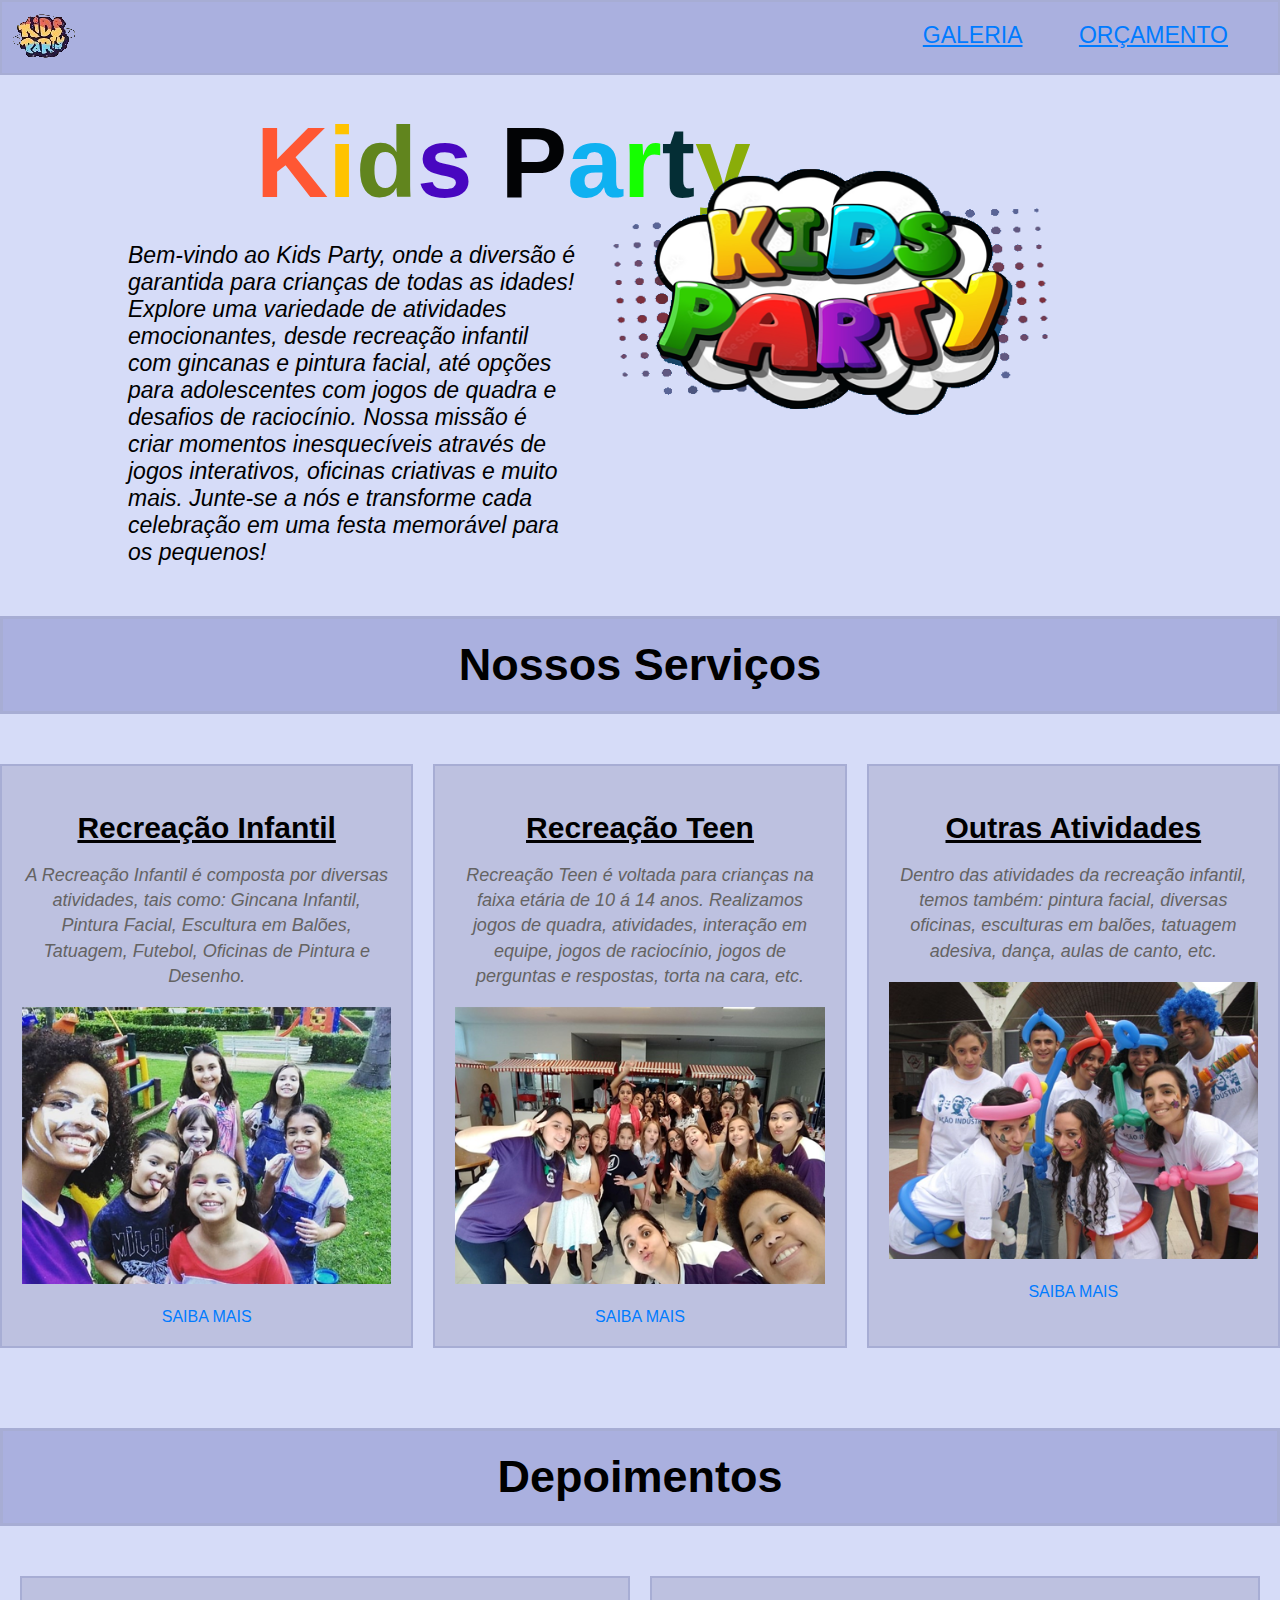
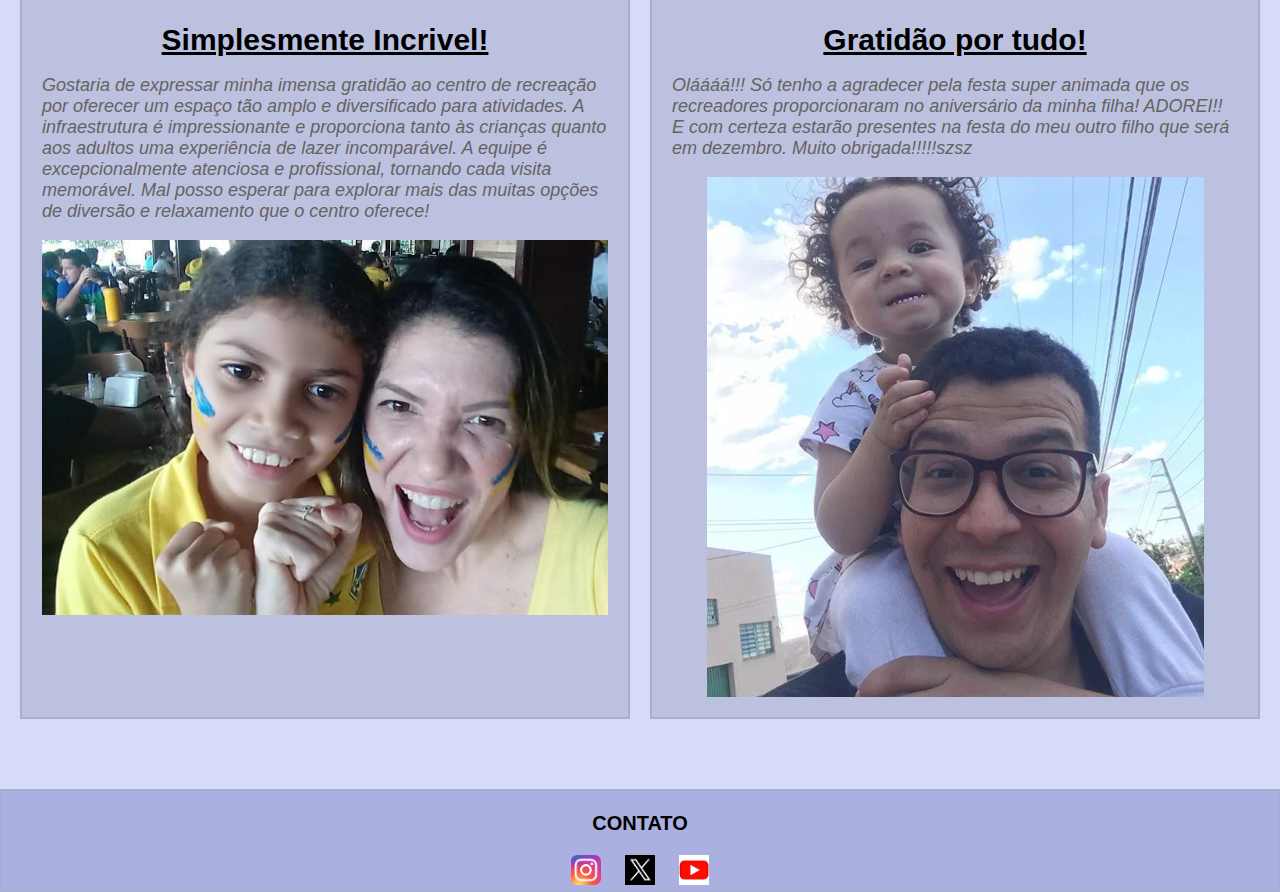
<file: index.html>
<!DOCTYPE html>
<html lang="pt-br">

<head>
    <link rel="stylesheet" href="css/index.css">
    <meta charset="UTF-8">
    <meta name="viewport" content="width=device-width, initial-scale=1.0">
    <title>Home</title>
    <link rel="icon" href="icon/logo.png" type="image/x-icon">
</head>

<body>
    <header class="cabecalho">
        <div class="links">
            <a class="link1" href="galeria.html">GALERIA</a>
            <a class="link2" href="orcamento.html">ORÇAMENTO</a>
        </div>
        <img class="logo" src="icon/logo.png" alt="Logo" width="65" height="47">
    </header>

    <div>
        <h1 class="title" id="title-colorido">Kids Party</h1>
        <script>
            const container = document.getElementById('title-colorido');
            container.innerHTML = container.textContent.replace(/\S/g, "<span>$&</span>"); // O script JavaScript agora usa innerHTML para substituir o conteúdo do <h1> pelo mesmo texto, mas envolto em <span> para cada letra ($& representa cada caractere).
        </script>

        <p class="descricao">
            Bem-vindo ao Kids Party, onde a diversão é garantida para crianças de todas as idades! Explore uma
            variedade de atividades emocionantes, desde recreação infantil com gincanas e pintura facial, até opções
            para
            adolescentes com jogos de quadra e desafios de raciocínio. Nossa missão é criar momentos inesquecíveis
            através de jogos interativos, oficinas criativas e muito mais. Junte-se a nós e transforme cada
            celebração em uma festa memorável para os pequenos!</p>

        <img class="carrossel" src="img/banner-1.png" alt="Carrossel">
    </div>
  

    <h2 class="nossos-servicos">Nossos Serviços</h2>
    <div class="atividades-container">
        <div class="atividade">
            <h2 class="atividade-titulo">Recreação Infantil</h2>
            <p class="atividade-descricao">A Recreação Infantil é composta por diversas atividades, tais como: Gincana
                Infantil, Pintura Facial, Escultura em Balões, Tatuagem, Futebol, Oficinas de Pintura e Desenho.</p>
            <img class="infantil" src="img/recreacao-infantil.png" alt="Infantil">
            <a href="index.html">SAIBA MAIS</a>
        </div>

        <div class="atividade">
            <h2 class="atividade-titulo">Recreação Teen</h2>
            <p class="atividade-descricao">Recreação Teen é voltada para crianças na faixa etária de 10 á 14 anos.
                Realizamos jogos de quadra, atividades, interação em equipe, jogos de raciocínio, jogos de perguntas e
                respostas, torta na cara, etc.</p>
            <img class="teen" src="img/recreacao-teen.png" alt="Teen">
            <a href="index.html">SAIBA MAIS</a>
        </div>

        <div class="atividade">
            <h2 class="atividade-titulo">Outras Atividades</h2>
            <p class="atividade-descricao">Dentro das atividades da recreação infantil, temos também: pintura facial,
                diversas oficinas, esculturas em balões, tatuagem adesiva, dança, aulas de canto, etc. </p>
            <img class="outras" src="img/outras-atividades.png" alt="Outras">
            <a class="link" href="index.html">SAIBA MAIS</a>
        </div>
    </div>

    <h2 class="depoimento">Depoimentos</h2>
    <div class="depoimentos-container">
        <div class="depoimentos">
            <h2 class="depoimentos-titulo">Simplesmente Incrivel!</h2>
            <p class="depoimentos-descricao">Gostaria de expressar minha imensa gratidão ao centro de recreação por
                oferecer um espaço tão amplo e diversificado para atividades. A infraestrutura é impressionante e
                proporciona tanto às crianças quanto aos adultos uma experiência de lazer incomparável. A equipe é
                excepcionalmente atenciosa e profissional, tornando cada visita memorável. Mal posso esperar para
                explorar mais das muitas opções de diversão e relaxamento que o centro oferece!</p>
            <img class="cliente-1" src="img/cliente-1.png" alt="Cliente-1">
        </div>

        <div class="depoimentos">
            <h2 class="depoimentos-titulo">Gratidão por tudo!</h2>
            <p class="depoimentos-descricao">Oláááá!!! Só tenho a agradecer pela festa super animada que os recreadores
                proporcionaram no aniversário da minha filha! ADOREI!! E com certeza estarão presentes na festa do
                meu outro filho que será em dezembro. Muito obrigada!!!!!szsz</p>
            <img class="cliente-2" src="img/cliente-2.png" alt="Cliente-2">
        </div>
    </div>

    <footer class="footer">
        <p class="contato">CONTATO</p>
        <a href="index.html"><img class="instagram" src="icon/instagram.png" alt="Instagram" width="30" height="30"></a>
        <a href="index.html"><img class="x" src="icon/x.png" alt="X" width="30" height="30"></a>
        <a href="index.html"><img class="youtube" src="icon/youtube.png" alt="Youtube" width="30" height="30"></a>
    </footer>
</body>

</html>
</file>
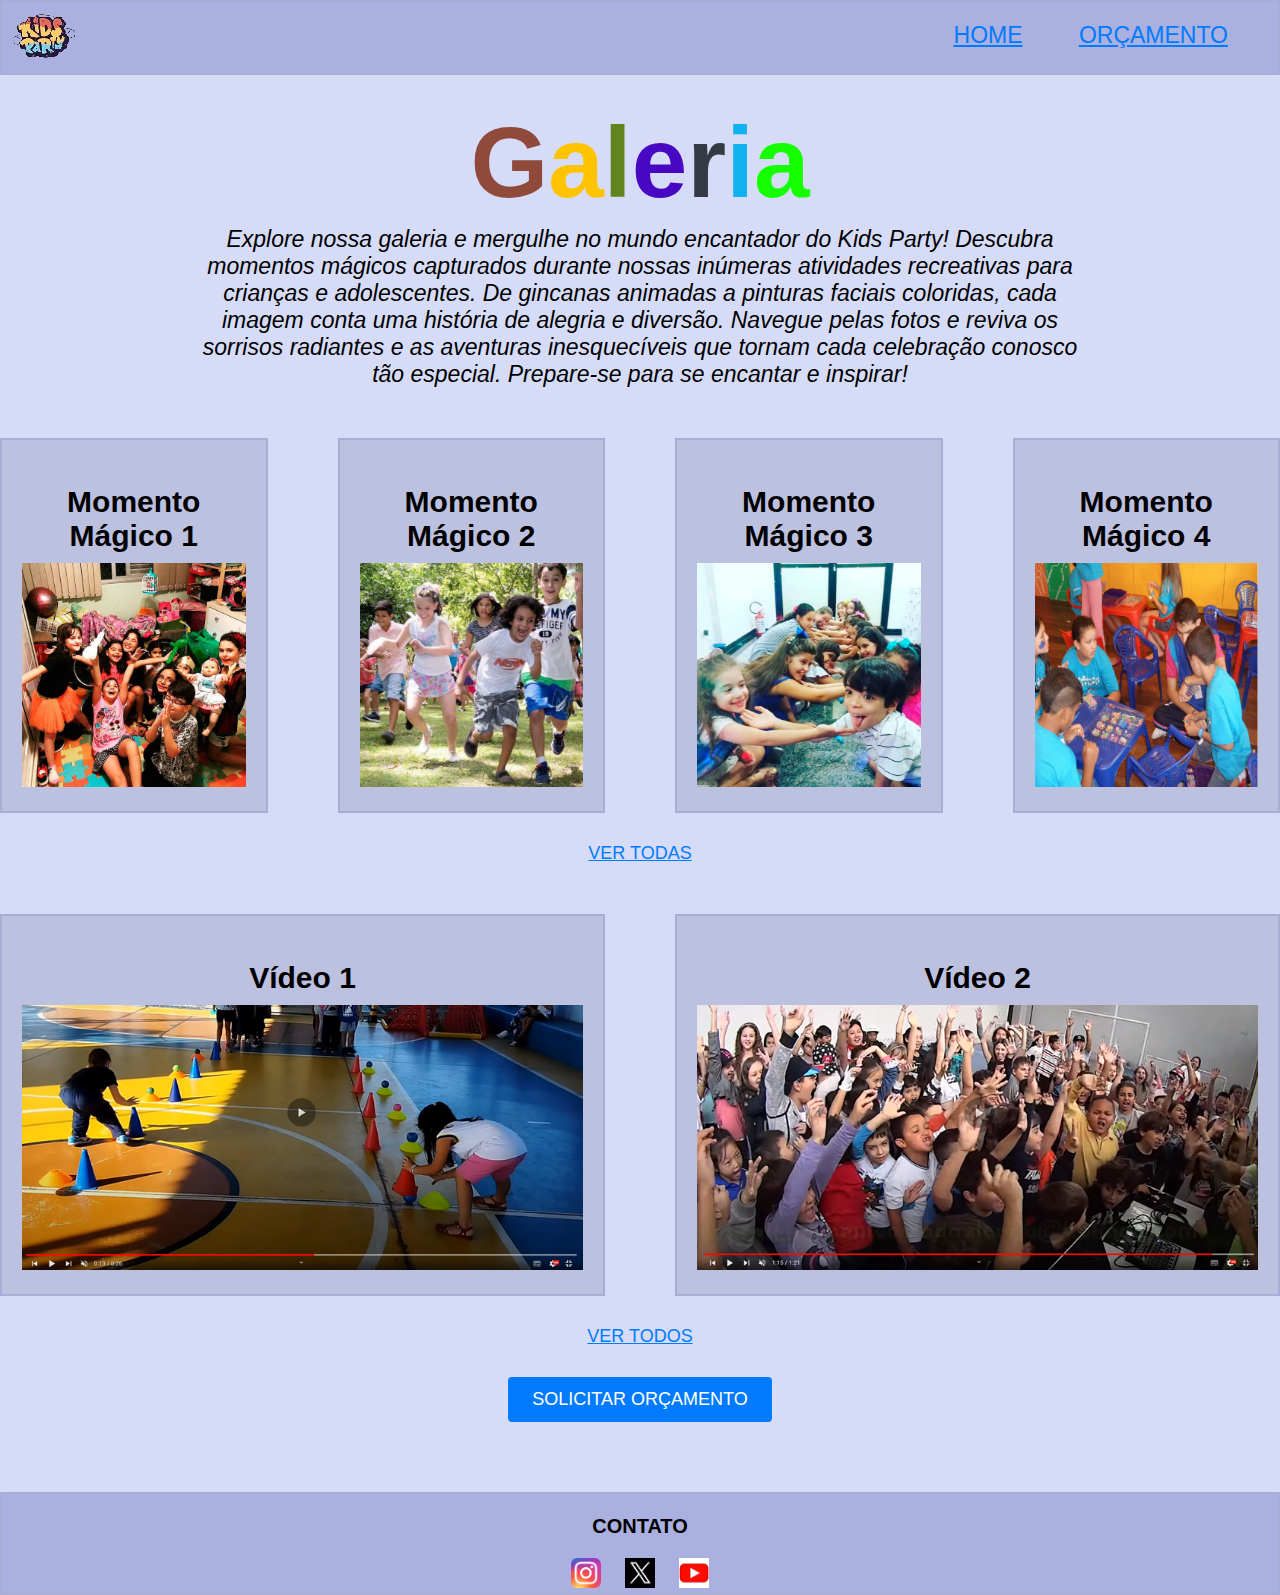
<file: galeria.html>
<!DOCTYPE html>
<html lang="pt-br">

<head>
    <link rel="stylesheet" href="css/galeria.css">
    <meta charset="UTF-8">
    <meta name="viewport" content="width=device-width, initial-scale=1.0">
    <title>Home</title>
    <link rel="icon" href="icon/logo.png" type="image/x-icon">
</head>

<body>
    <header class="cabecalho">
        <div class="links">
            <a class="link1" href="index.html">HOME</a>
            <a class="link2" href="orcamento.html">ORÇAMENTO</a>
        </div>
        <img class="logo" src="icon/logo.png" alt="Logo" width="65" height="47">
    </header>

    <main class="container">
        <section>
            <h1 class="title" id="title-colorido">Galeria</h1>
            <p class="descricao">Explore nossa galeria e mergulhe no mundo encantador do Kids Party! Descubra momentos
                mágicos capturados durante nossas inúmeras atividades recreativas para crianças e adolescentes. De gincanas animadas a
                pinturas faciais coloridas, cada imagem conta uma história de alegria e diversão. Navegue pelas fotos e
                reviva os sorrisos radiantes e as aventuras inesquecíveis que tornam cada celebração conosco tão
                especial. Prepare-se para se encantar e inspirar!</p>
        </section>

        <section class="galeria-container">
            <div class="galeria">
                <h2 class="galeria-titulo">Momento Mágico 1</h2>
                <img class="video-item" src="img/galeria-1.png" alt="Imagem" width="350" height="350"
                    onclick="openModal(this.src)" title="Clique para ampliar">
            </div>
            <div class="galeria">
                <h2 class="galeria-titulo">Momento Mágico 2</h2>
                <img class="video-item" src="img/galeria-2.png" alt="Imagem" width="350" height="350"
                    onclick="openModal(this.src)" title="Clique para ampliar">
            </div>
            <div class="galeria">
                <h2 class="galeria-titulo">Momento Mágico 3</h2>
                <img class="video-item" src="img/galeria-3.png" alt="Imagem" width="350" height="350"
                    onclick="openModal(this.src)" title="Clique para ampliar">
            </div>
            <div class="galeria">
                <h2 class="galeria-titulo">Momento Mágico 4</h2>
                <img class="video-item" src="img/galeria-4.png" alt="Imagem" width="350" height="350"
                    onclick="openModal(this.src)" title="Clique para ampliar">
            </div>
        </section>

        <a class="link" href="galeria.html">VER TODAS</a>

        <section class="video-container">
            <div class="video">
                <h2 class="video-titulo">Vídeo 1</h2>
                <img class="clip" src="img/video-1.png" alt="Clip">
            </div>
            <div class="video">
                <h2 class="video-titulo">Vídeo 2</h2>
                <img class="clip" src="img/video-2.png" alt="Clip">
            </div>
        </section>

        <a class="link" href="galeria.html">VER TODOS</a>

        <button onclick="solicitarOrcamento()" class="btn-orcamento">SOLICITAR ORÇAMENTO</button>
    </main>

    <footer class="footer">
        <p class="contato">CONTATO</p>
        <a href="index.html"><img class="instagram" src="icon/instagram.png" alt="Instagram" width="30" height="30"></a>
        <a href="index.html"><img class="x" src="icon/x.png" alt="X" width="30" height="30"></a>
        <a href="index.html"><img class="youtube" src="icon/youtube.png" alt="Youtube" width="30" height="30"></a>
    </footer>

    <div id="modal" class="modal" onclick="closeModal()">
        <span class="close">&times;</span>
        <img class="modal-content" id="modal-img">
    </div>

    <script>
        document.addEventListener('DOMContentLoaded', function () {
            const container = document.getElementById('title-colorido');
            container.innerHTML = container.textContent.replace(/\S/g, "<span>$&</span>");
        });

        function openModal(src) {
            document.getElementById("modal").style.display = "block";
            document.getElementById("modal-img").src = src;
        }

        function closeModal() {
            document.getElementById("modal").style.display = "none";
        }

        function solicitarOrcamento() {
            window.location.href = "orcamento.html";
        }
    </script>
</body>

</html>
</file>
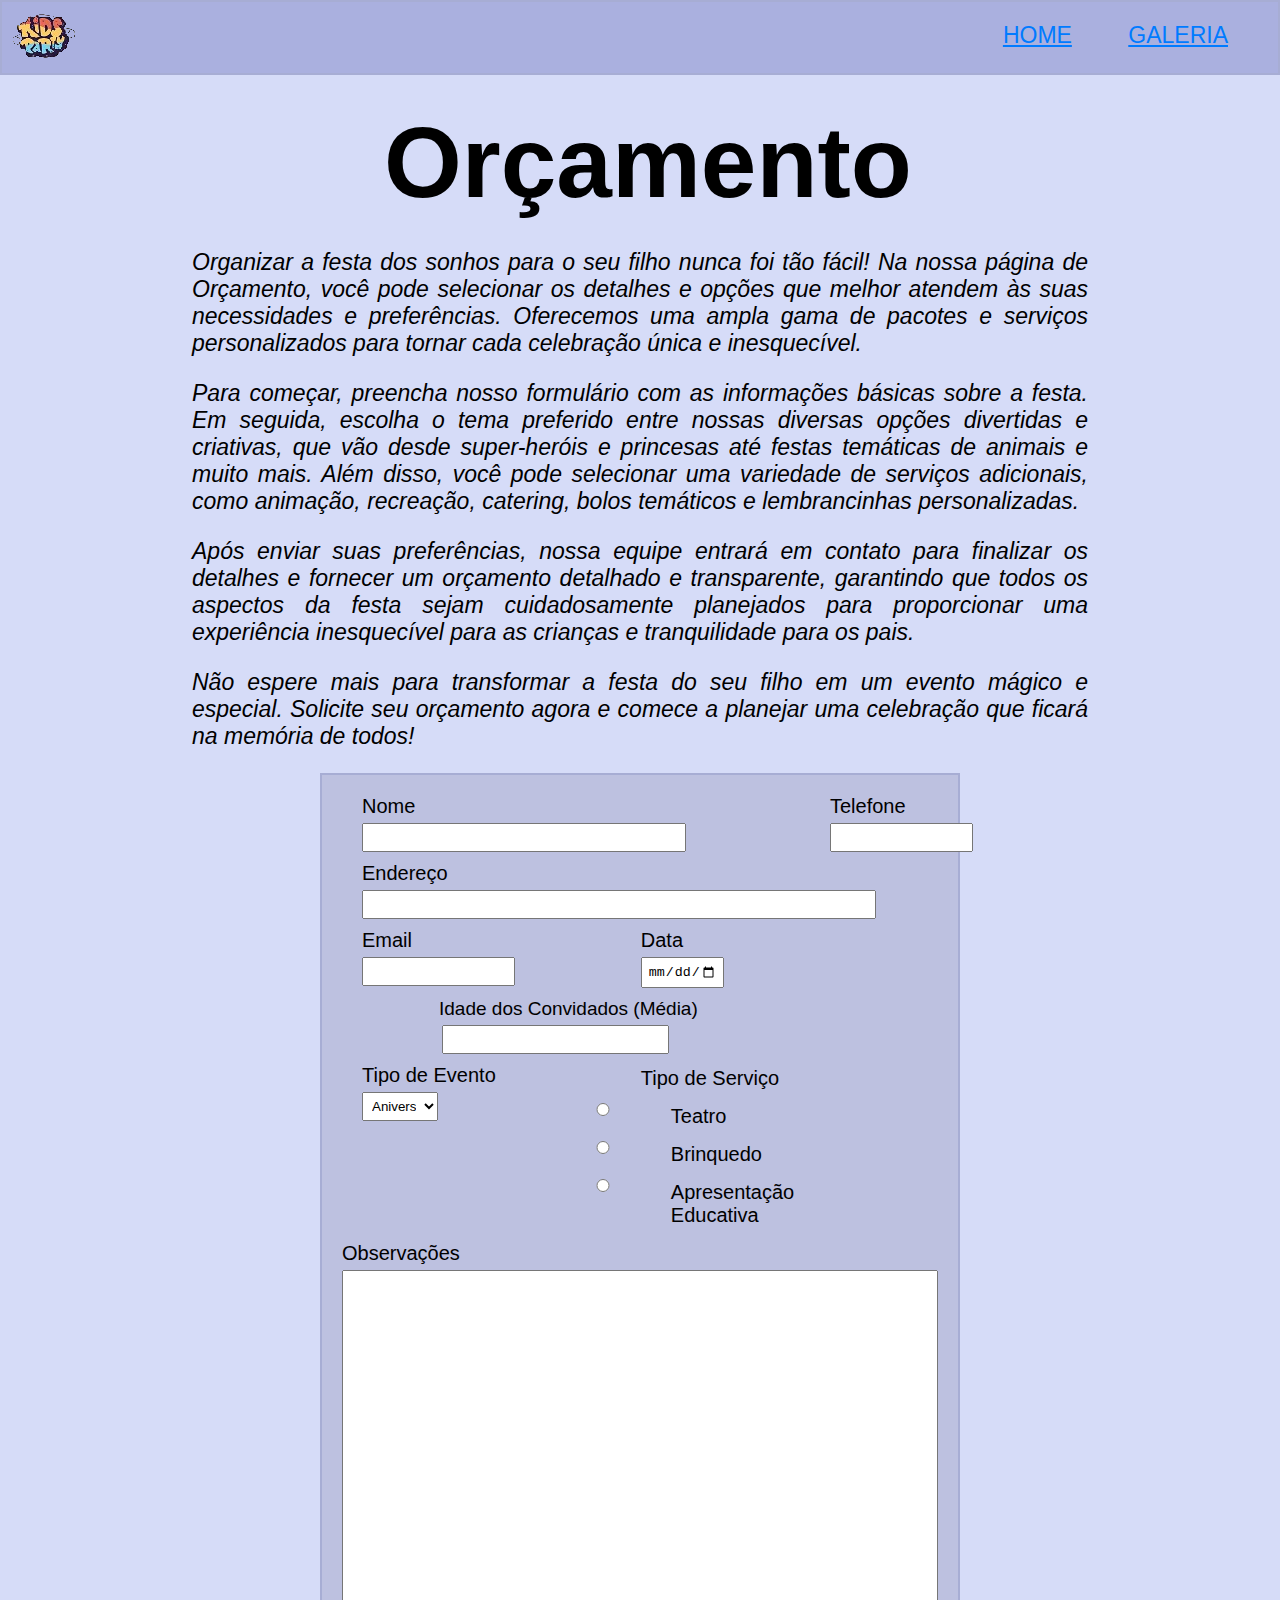
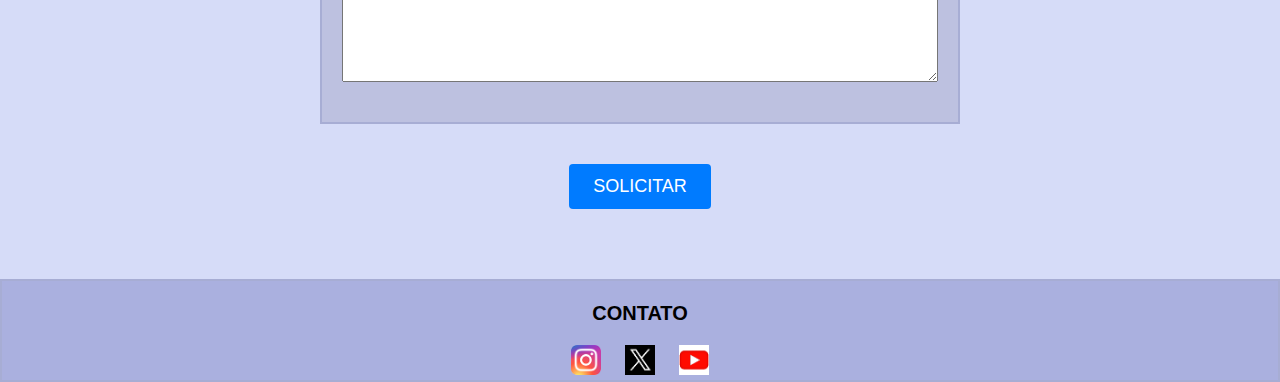
<file: orcamento.html>
<!DOCTYPE html>
<html lang="pt-br">

<head>
    <link rel="stylesheet" href="css/orcamento.css">
    <meta charset="UTF-8">
    <meta name="viewport" content="width=device-width, initial-scale=1.0">
    <title>Orçamento</title>
    <link rel="icon" href="icon/logo.png" type="image/x-icon">
</head>

<body>
    <header class="cabecalho">
        <div class="links">
            <a class="link1" href="index.html">HOME</a>
            <a class="link2" href="galeria.html">GALERIA</a>
        </div>
        <img class="logo" src="icon/logo.png" alt="Logo" width="65" height="47">
    </header>
    <div>
        <h1 class="title" id="title">Orçamento</h1>
        <div class="descricao">
            <p>
                Organizar a festa dos sonhos para o seu filho nunca foi tão fácil! Na nossa página de Orçamento,
                você pode selecionar os detalhes e opções que melhor atendem às suas necessidades e preferências.
                Oferecemos uma ampla gama de pacotes e serviços personalizados para tornar cada celebração única e
                inesquecível.
            </p>
            <p>
                Para começar, preencha nosso formulário com as informações básicas sobre a festa.
                Em seguida, escolha o tema preferido entre nossas diversas opções
                divertidas e criativas, que vão desde super-heróis e princesas até festas temáticas de animais e
                muito mais. Além disso, você pode selecionar uma variedade de serviços adicionais, como animação,
                recreação, catering, bolos temáticos e lembrancinhas personalizadas.
            </p>
            <p>
                Após enviar suas preferências, nossa equipe entrará em contato para finalizar os detalhes e fornecer
                um orçamento detalhado e transparente, garantindo que todos os aspectos da festa sejam
                cuidadosamente planejados para proporcionar uma experiência inesquecível para as crianças e
                tranquilidade para os pais.
            </p>
            <p>
                Não espere mais para transformar a festa do seu filho em um evento mágico e especial. Solicite seu
                orçamento agora e comece a planejar uma celebração que ficará na memória de todos!
            </p>
        </div>
    </div>
    </div>

    <div class="container">
        <form>
            <div class="row">
                <div class="column-a">
                    <label for="nome">Nome</label>
                    <input type="text" id="nome" name="nome" class="nome">
                </div>

                <div class="column-a">
                    <label for="telefone" class="telefone">Telefone</label>
                    <input type="text" id="telefone" name="telefone" class="telefone">
                </div>
            </div>

            <div class="row">
                <div class="column-b">
                    <label for="endereco">Endereço</label>
                    <input type="text" id="endereco" name="endereco" class="endereco">
                </div>
            </div>

            <div class="row">
                <div class="column-b">
                    <label for="email">Email</label>
                    <input type="text" id="email" name="email" class="email">
                </div>

                <div class="column-b">
                    <label for="data" class="data">Data</label>
                    <input type="date" id="data" name="data" class="data">
                </div>

                <div class="column-c">
                    <label for="idade" class="idade" style="font-size: 19px;">Idade dos Convidados (Média)</label>
                    <input type="text" id="idade" name="idade" class="idade">
                </div>
            </div>
            <div class="row">
                <div class="column-b">
                    <label for="tipoEvento"> Tipo de Evento</label>
                    <select id="tipoEvento" name="tipoEvento" class="tipoEvento">
                        <option value="aniversario">Aniversário</option>
                        <option value="gincana">Gincana</option>
                        <option value="pequenique">Pequenique</option>
                    </select>
                </div>

                <div class="column-b">
                    <label for="tipoServico" class="tipoServico">Tipo de Serviço</label>
                    <div class="radio-group">
                        <input type="radio" id="teatro" name="tipoServico" value="teatro" class="inputServico">
                        <label for="teatro" class="teatro">Teatro</label>
                        <input type="radio" id="brinquedo" name="tipoServico" value="brinquedo" class="inputServico">
                        <label for="brinquedo" class="brinquedo">Brinquedo</label>
                        <input type="radio" id="educativa" name="tipoServico" value="educativa" class="inputServico">
                        <label for="educativa" class="educativa">Apresentação Educativa</label>
                    </div>
                </div>
            </div>
            <div class="row">
                <label for="observacoes">Observações</label>
                <textarea id="observacoes" name="observacoes" class="observacoes"></textarea>
            </div>
        </form>
    </div>

    <button class="btn-solicitar">SOLICITAR</button>

    <div class="footer">
        <p class="contato">CONTATO</p>
        <a href="index.html"><img class="instagram" src="icon/instagram.png" alt="Instagram" width="30" height="30"></a>
        <a href="index.html"><img class="x" src="icon/x.png" alt="X" width="30" height="30"></a>
        <a href="index.html"><img class="youtube" src="icon/youtube.png" alt="Youtube" width="30" height="30"></a>
    </div>
</body>

</html>
</file>
<file: css/index.css>
/* Estilos globais */
body {
    background-color: #d6dcf8;
    margin: 0;
    font-family: 'Comic Sans MS', sans-serif;
}

.cabecalho {
    padding: 10px;
    background-color: #aab0df;
    margin-bottom: 30px;
    border: 2px solid #a7add4;
    position: relative;
}

.links {
    font-size: 23px;
    color: #007bff;
    position: absolute;
    top: 20px;
    right: 0;
    z-index: 1000;
}

.links a {
    margin-right: 50px;
    color: #007bff;
}

.title {
    font-size: 100px;
    font-family: 'Comic Sans MS', sans-serif;
    font-weight: bold;
    margin-top: 0.5%;
    margin-left: 20%;
    width: 40%;
}

.title span {
    display: inline-block;
    transition: transform 0.3s ease-in-out;
}

.title span:hover {
    transform: scale(1.5);
}

.title span:nth-child(1) { color: #FF5733; }
.title span:nth-child(2) { color: #FFC300; }
.title span:nth-child(3) { color: #61851e; }
.title span:nth-child(4) { color: #4807c0; }
.title span:nth-child(5) { color: #020305; }
.title span:nth-child(6) { color: #0fb1f1; }
.title span:nth-child(7) { color: #15ff00; }
.title span:nth-child(8) { color: #042e35; }
.title span:nth-child(9) { color: #8aad09; }

.descricao {
    margin-top: -3.5%;
    margin-left: 10%;
    width: 35%;
    color: black;
    font-size: 23px;
    font-style: italic;
}

.carrossel {
    position: absolute;
    top: 150px;
    right: 35%;
    transform: translateX(50%);
    width: 449px;
    height: 279px;
}

.nossos-servicos {
    display: flex;
    justify-content: space-around;
    margin: 50px auto;
    padding: 20px;
    background-color: #aab0df;
    border: 3px solid #a7add4;
    box-sizing: border-box;
    font-size: 45px;
    text-align: center;
}

.atividades-container {
    display: flex;
    flex-wrap: wrap;
    justify-content: space-between;
    margin-top: 50px;
    gap: 20px; /* Adiciona um espaçamento entre os itens */
}

.atividade {
    flex: 1 1 calc(33.333% - 20px); /* Ajusta a largura das atividades para 1/3 do container */
    padding: 20px;
    background-color: #bdc1e0;
    border: 2px solid #a7add4;
    box-sizing: border-box;
    text-align: center;
    margin-bottom: 30px;
    max-width: 100%; /* Ajusta para garantir que a atividade ocupe no máximo 100% do seu container pai */
}

.atividade-titulo {
    font-size: 30px;
    font-weight: bold;
    margin-bottom: 10px;
    text-decoration: underline;
}

.atividade-descricao {
    font-size: 18px;
    line-height: 1.4;
    color: #646363;
    font-style: italic;
}

.atividade a {
    display: block;
    margin-top: 10px;
    color: #007bff;
    text-decoration: none;
}

.atividade img {
    margin-bottom: 10px;
    max-width: 100%; /* Faz com que a imagem se ajuste ao tamanho do container */
    height: auto; /* Mantém a proporção da imagem */
}

.depoimento {
    display: flex;
    justify-content: space-around;
    margin: 50px auto;
    padding: 20px;
    background-color: #aab0df;
    border: 3px solid #a7add4;
    box-sizing: border-box;
    font-size: 45px;
    text-align: center;
}

.depoimentos-container {
    display: flex;
    flex-wrap: wrap;
    justify-content: space-between;
    gap: 20px;
    padding: 0 20px;
}

.depoimentos {
    background-color: #bdc1e0;
    border: 2px solid #a7add4;
    padding: 20px;
    flex: 1 1 calc(50% - 20px); /* Ajusta a largura para 1/2 do container */
    box-sizing: border-box;
    text-align: left;
}

.depoimentos img {
    display: block;
    margin: 0 auto;
    max-width: 100%;
    height: auto;
    margin-top: 10px;
}

.depoimentos-titulo {
    font-size: 30px;
    margin-bottom: 10px;
    text-align: center;
    text-decoration: underline;
}

.depoimentos-descricao {
    font-size: 18px;
    color: #646363;
    font-style: italic;
}

.footer {
    margin-top: 70px;
    text-align: center;
    padding: 1px;
    background-color: #aab0df;
    border: 2px solid #a7add4;
}

.footer .contato {
    font-size: 20px;
    font-weight: bold;
}

.footer img {
    margin: 0 10px;
    cursor: pointer;
}

/* Media Queries */
@media (max-width: 1200px) {
    .logo {
        display: none;
    }

    .links {
        font-size: 30px; /* Ajusta o tamanho da fonte para telas menores */
        text-align: center;
        position: static; /* Remove a posição absoluta em telas menores */
        margin-top: 1rem; /* Adiciona uma margem superior para separar os links do conteúdo acima */
    }
    
    .links a {
        margin-right: 1rem; /* Ajusta o espaçamento dos links para telas menores */
    }

    .title {
        font-size: 100px;
        text-align: center;
        width: 100%;
        margin-left: 0rem;
    }

    .carrossel {
        display: none;
    }

    .descricao {
        margin-left: 2rem;
        width: 90%;
        font-size: 30px;
        text-align: center;
    }

    .nossos-servicos {
        font-size: 50px;
    }

    .atividade {
        padding: 10px; /* Reduz o padding em telas muito pequenas */
    }

    .depoimentos {
        padding: 10px;
    }

    .footer {
        font-size: 18px;
    }
}

@media (max-width: 992px) {
    .logo {
        display: none;
    }

    .links {
        font-size: 25px;
        text-align: center;
        position: static; /* Remove a posição absoluta em telas menores */
        margin-top: 1rem; /* Adiciona uma margem superior para separar os links do conteúdo acima */
    }
    
    .links a {
        margin-right: 1rem; /* Ajusta o espaçamento dos links para telas menores */
    }

    .title {
        font-size: 100px;
        text-align: center;
        width: 100%;
        margin-left: 0rem;
    }

    .carrossel {
        display: none;
    }

    .descricao {
        margin-left: 2rem;
        width: 90%;
        font-size: 25px;
        text-align: center;
    }

    .nossos-servicos {
        font-size: 50px;
    }

    .atividade {
        padding: 10px; /* Reduz o padding em telas muito pequenas */
    }

    .depoimentos {
        padding: 10px;
    }

    .footer {
        font-size: 18px;
    }
}

@media (max-width: 768px) {
    .logo {
        display: none;
    }

    .title {
        font-size: 80px;
        margin-left: 3rem;
        text-align: center;
        width: 90%;
    }
    
    .links {
        font-size: 25px; /* Ajusta o tamanho da fonte para telas menores */
        text-align: center;
        position: static; /* Remove a posição absoluta em telas menores */
        margin-top: 1rem; /* Adiciona uma margem superior para separar os links do conteúdo acima */
    }
    
    .links a {
        margin-right: 1rem; /* Ajusta o espaçamento dos links para telas menores */
    }

    .descricao {
        margin-left: 2rem;
        width: 90%;
        font-size: 20px;
        text-align: center;
    }

    .carrossel {
        display: none;
    }

    .nossos-servicos {
        font-size: 40px;
        flex-direction: column;
    }

    .atividade {
        flex: 1 1 100%; /* Ajusta a largura das atividades para 100% do container */
    }

    .depoimentos {
        flex: 1 1 100%; /* Ajusta a largura das depoimentos para 100% do container */
    }
}

@media (max-width: 576px) {
    .logo {
        display: none;
    }

    .links {
        font-size: 18px; /* Ajusta o tamanho da fonte para telas menores */
        text-align: center;
        position: static; /* Remove a posição absoluta em telas menores */
        margin-top: 1rem; /* Adiciona uma margem superior para separar os links do conteúdo acima */
        margin-left: 1rem;
    }
    
    .links a {
        margin-right: 1rem; /* Ajusta o espaçamento dos links para telas menores */
    }

    .title {
        font-size: 50px;
        text-align: center;
        width: 100%;
        margin-left: 0rem;
    }

    .carrossel {
        display: none;
    }

    .descricao {
        font-size: 16px;
        text-align: center;
        margin-left: 1rem;
    }

    .nossos-servicos {
        font-size: 25px;
    }

    .atividade {
        padding: 10px; /* Reduz o padding em telas muito pequenas */
    }

    .depoimentos {
        padding: 10px;
    }

    .footer {
        font-size: 18px;
    }
}
</file>
<file: css/galeria.css>
/* Estilos globais */
body {
    background-color: #d6dcf8;
    margin: 0;
    font-family: 'Comic Sans MS', sans-serif;
}

.cabecalho {
    padding: 10px;
    background-color: #aab0df;
    margin-bottom: 30px;
    border: 2px solid #a7add4;
    position: relative;
}

.links {
    font-size: 23px;
    color: #007bff;
    position: absolute;
    top: 20px;
    right: 0;
    z-index: 1000;
}

.links a {
    margin-right: 50px;
    color: #007bff;
}

.title {
    font-size: 100px;
    font-family: 'Comic Sans MS', sans-serif;
    font-weight: bold;
    margin: 0.5% auto 0;
    text-align: center;
    width: 40%;
}

.title span {
    display: inline-block;
    transition: transform 0.3s ease-in-out;
}

.title span:hover {
    transform: scale(1.5);
}

.title span:nth-child(1) { color: #8f4a3b; }
.title span:nth-child(2) { color: #FFC300; }
.title span:nth-child(3) { color: #61851e; }
.title span:nth-child(4) { color: #4807c0; }
.title span:nth-child(5) { color: #353a44; }
.title span:nth-child(6) { color: #0fb1f1; }
.title span:nth-child(7) { color: #15ff00; }
.title span:nth-child(8) { color: #0adaff; }
.title span:nth-child(9) { color: #8e9187; }

.descricao {
    margin: 0.5% auto;
    text-align: center;
    width: 70%;
    color: black;
    font-size: 23px;
    font-style: italic;
}

.galeria-container,
.video-container {
    display: flex;
    justify-content: flex-start;
    align-items: flex-start;
    flex-wrap: wrap;
    gap: 70px;
    margin-top: 50px;
}

.galeria,
.video {
    flex: 1;
    padding: 20px;
    background-color: #bdc1e0;
    border: 2px solid #a7add4;
    box-sizing: border-box;
    text-align: center;
    margin-bottom: 30px;
    min-width: 200px;
    cursor: pointer;
}

.galeria img,
.video img {
    width: 100%; /* Garante que a imagem ocupe 100% da largura do container */
    height: auto; /* Mantém a proporção da imagem */
}

.galeria-titulo,
.video-titulo {
    font-size: 30px;
    font-weight: bold;
    margin-bottom: 10px;
}

.link {
    display: flex;
    justify-content: space-around;
    margin-top: auto;
    color: #007bff;
    font-size: 18px;
    text-align: center;
    margin-bottom: 30px;
}

.footer {
    margin-top: 70px;
    text-align: center;
    padding: 1px;
    background-color: #aab0df;
    border: 2px solid #a7add4;
}

.footer .contato {
    font-size: 20px;
    font-weight: bold;
}

.footer img {
    margin: 0 10px;
    cursor: pointer;
}

.modal {
    display: none;
    position: fixed;
    z-index: 1000;
    padding-top: 60px;
    left: 0;
    top: 0;
    width: 100%;
    height: 100%;
    overflow: auto;
    background-color: rgba(0, 0, 0, 0.9);
}

.modal-content {
    margin: auto;
    display: block;
    width: 80%;
    max-width: 700px;
}

.close {
    position: absolute;
    top: 15px;
    right: 35px;
    color: #fff;
    font-size: 40px;
    font-weight: bold;
    transition: 0.3s;
    cursor: pointer;
}

.close:hover,
.close:focus {
    color: #bbb;
    text-decoration: none;
    cursor: pointer;
}

.btn-orcamento {
    background-color: #007bff;
    color: white;
    padding: 12px 24px;
    font-size: 18px;
    border: none;
    border-radius: 4px;
    cursor: pointer;
    transition: background-color 0.3s ease;
    display: block;
    margin: 0 auto;
}

.btn-orcamento:hover {
    background-color: #0056b3;
}

.btn-orcamento:focus {
    outline: none;
}

.btn-orcamento:active {
    transform: translateY(1px);
}

/* Responsividade */
@media (max-width: 1200px) {
    .logo {
        display: none;
    }

    .links {
        font-size: 25px;
        text-align: center;
        position: static; /* Remove a posição absoluta em telas menores */
        margin-top: 1rem; /* Adiciona uma margem superior para separar os links do conteúdo acima */
    }
    
    .links a {
        margin-right: 1rem; /* Ajusta o espaçamento dos links para telas menores */
    }

    .title {
        font-size: 100px;
        text-align: center;
        width: 100%;
        margin-left: 0rem;
    }

    .descricao {
        margin-left: 2rem;
        width: 90%;
        font-size: 25px;
        text-align: center;
    }

    .galeria, .video {
        padding: 10px;
        margin-bottom: 20px;
    }

    .galeria-titulo, .video-titulo {
        font-size: 30px;
    }

    .btn-orcamento {
        font-size: 16px;
        padding: 10px 20px;
    }
    
    .footer {
        font-size: 18px;
    }
}

@media (max-width: 992px) {
    .logo {
        display: none;
    }

    .links {
        font-size: 25px;
        text-align: center;
        position: static; /* Remove a posição absoluta em telas menores */
        margin-top: 1rem; /* Adiciona uma margem superior para separar os links do conteúdo acima */
    }
    
    .links a {
        margin-right: 1rem; /* Ajusta o espaçamento dos links para telas menores */
    }

    .title {
        font-size: 100px;
        text-align: center;
        width: 100%;
        margin-left: 0rem;
    }

    .descricao {
        margin-left: 2rem;
        width: 90%;
        font-size: 25px;
        text-align: center;
    }

    .galeria, .video {
        padding: 10px;
        margin-bottom: 20px;
    }

    .galeria-titulo, .video-titulo {
        font-size: 30px;
    }

    .btn-orcamento {
        font-size: 16px;
        padding: 10px 20px;
    }
    
    .footer {
        font-size: 18px;
    }
}

@media (max-width: 768px) {
    .logo {
        display: none;
    }

    .title {
        font-size: 80px;
        margin-left: 3rem;
        text-align: center;
        width: 90%;
    }
    .links {
        font-size: 25px; /* Ajusta o tamanho da fonte para telas menores */
        text-align: center;
        position: static; /* Remove a posição absoluta em telas menores */
        margin-top: 1rem; /* Adiciona uma margem superior para separar os links do conteúdo acima */
    }
    
    .links a {
        margin-right: 1rem; /* Ajusta o espaçamento dos links para telas menores */
    }

    .title {
        font-size: 80px;
        margin-left: 3rem;
        text-align: center;
        width: 90%;
    }

    .descricao {
        font-size: 18px;
    }

    .galeria, .video {
        padding: 10px;
        margin-bottom: 20px;
    }

    .galeria-titulo, .video-titulo {
        font-size: 24px;
    }

    .btn-orcamento {
        font-size: 16px;
        padding: 10px 20px;
    }
    
    .footer {
        font-size: 18px;
    }
}

@media (max-width: 576px) {
    .logo {
        display: none;
    }

    .links {
        font-size: 18px;
        text-align: center;
        position: static;
        margin-top: 1rem;
        margin-left: 1rem;
    }
    
    .links a {
        margin-right: 1rem;
    }


    .title {
        font-size: 50px;
        text-align: center;
        width: 100%;
        margin-left: 0rem;
    }

    .descricao {
        font-size: 18px;
        margin-left: 1rem;
    }

    .galeria, .video {
        padding: 10px;
        margin-bottom: 20px;
    }

    .galeria-titulo, .video-titulo {
        font-size: 24px;
    }

    .btn-orcamento {
        font-size: 16px;
        padding: 10px 20px;
    }
    
    .footer {
        font-size: 18px;
    }
}
</file>
<file: css/orcamento.css>
/* Estilos globais */
body {
    background-color: #d6dcf8;
    margin: 0;
    font-family: 'Comic Sans MS', sans-serif;
}

.cabecalho {
    padding: 10px;
    background-color: #aab0df;
    margin-bottom: 30px;
    border: 2px solid #a7add4;
    position: relative;
}

.links {
    font-size: 23px;
    color: #007bff;
    position: absolute;
    top: 20px;
    right: 0;
    z-index: 1000;
}

.links a {
    margin-right: 50px;
    color: #007bff;
}

.title {
    font-size: 100px;
    font-weight: bold;
    margin-top: 0.5%;
    margin-left: 30%;
    width: 40%;
    text-align: center;
}

.descricao {
    margin-top: -3%;
    text-align: center;
    width: 70%;
    color: black;
    font-size: 23px;
    font-style: italic;
    margin-left: 15%;
    text-align: justify;
    margin-bottom: 20px;
}

form {
    width: 50%;
    margin: 0 auto;
    border: 2px solid #a7add4;
    background-color: #bdc1e0;
    padding: 20px;
    box-sizing: border-box;
}

.row {
    width: 100%;
    display: flex;
    flex-wrap: wrap;
    margin-bottom: 10px;
}

.column-a {
    width: 50%;
    padding: 0 20px;
    box-sizing: border-box;
}

.column-a input[type="text"].nome {
    width: 120%;
    padding: 5px;
}

label.telefone {
    margin-left: 170px;
}

.column-a input[type="text"].telefone {
    width: 50%;
    padding: 5px;
    margin-left: 170px;
}

.column-b {
    width: 30%;
    padding: 0 20px;
    box-sizing: border-box;
}

.column-b label {
    display: block;
    margin-bottom: 5px;
}

.column-b input[type="text"].endereco {
    width: 360%;
    padding: 5px;
}

.column-b input[type="text"].email {
    width: 100%;
    padding: 5px;
}

label.data {
    margin-left: 100px;
}

.column-b input[type="date"].data {
    width: 50%;
    padding: 5px;
    margin-bottom: 10px;
    margin-left: 100px;
}

label.idade {
    margin-left: 97px;
}

.column-c input[type="text"].idade {
    width: 60%;
    padding: 5px;
    margin-left: 100px;
}

.observacoes {
    width: 100%;
    height: 400px;
    padding: 5px;
    margin-bottom: 10px;
}

label.tipoEvento {
    margin-top: -3px;
}

.tipoEvento {
    width: 55%;
    padding: 5px;
}

.row label {
    display: block;
    width: 100%;
    margin-bottom: 5px;
    font-size: 20px;
    position: relative;
}

label.tipoServico {
    margin-top: 3px;
    margin-left: 100px;
}

.radio-group {
    display: flex;
    flex-direction: column;
}

.radio-group input {
    margin-top: 8px;
    margin-right: 20px;
}

.radio-group label {
    margin-top: -8%;
    margin-left: 130px;
}

.btn-solicitar {
    background-color: #007bff;
    color: white;
    padding: 12px 24px;
    font-size: 18px;
    border: none;
    border-radius: 4px;
    cursor: pointer;
    transition: background-color 0.3s ease;
    display: block;
    margin: 40px auto 0;
}

.btn-solicitar:hover {
    background-color: #0056b3;
}

.btn-solicitar:focus {
    outline: none;
}

.footer {
    margin-top: 70px;
    text-align: center;
    padding: 1px;
    background-color: #aab0df;
    border: 2px solid #a7add4;
}

.footer .contato {
    font-size: 20px;
    font-weight: bold;
}

.footer img {
    margin: 0 10px;
    cursor: pointer;
}

/* Media Queries para responsividade */
@media (max-width: 1200px) {
    .title {
        font-size: 80px;
        margin-left: 20%;
        width: 60%;
    }

    .descricao {
        width: 80%;
        margin-left: 10%;
        font-size: 20px;
    }
}

@media (max-width: 992px) {
    .title {
        font-size: 60px;
        margin-left: 10%;
        width: 80%;
    }

    .descricao {
        width: 90%;
        margin-left: 5%;
        font-size: 18px;
    }

    .row {
        flex-direction: column;
    }

    .column-a, .column-b, .column-c {
        width: 100%;
        padding: 0;
    }

    .column-a input[type="text"].nome,
    .column-a input[type="text"].telefone,
    .column-b input[type="text"].endereco,
    .column-b input[type="text"].email,
    .column-b input[type="date"].data,
    .column-c input[type="text"].idade {
        width: 100%;
        margin-left: 0;
    }
}

@media (max-width: 768px) {
    .logo {
        display: none;
    }

    .links {
        font-size: 18px;
        text-align: center;
        position: static;
        margin-top: 1rem;
    }
    
    .links a {
        margin-right: 1rem;
    }

    .title {
        font-size: 50px;
        text-align: center;
        width: 100%;
        margin-left: 0rem;
    }

    .descricao {
        font-size: 18px;
    }

    label.telefone,
    label.data,
    label.idade {
        margin-left: 0px;
    }

    label.tipoServico {
        margin-top: 50px;
        margin-left: 0px;
    }

    .inputServico {
        margin-left: -250px;
    }

    label.teatro,
    label.brinquedo,
    label.educativa {
        margin-left: 30px;
    }

    form {
        width: 90%;
    }

    .btn-solicitar {
        font-size: 16px;
        padding: 10px 20px;
    }

    .footer {
        font-size: 18px;
    }
}


@media (max-width: 576px) {
    .logo {
        display: none;
    }

    .links {
        font-size: 18px;
        text-align: center;
        position: static;
        margin-top: 1rem;
        margin-left: 1rem;
    }
    
    .links a {
        margin-right: 1rem;
    }

    .title {
        font-size: 50px;
        text-align: center;
        width: 100%;
        margin-left: 0rem;
    }

    .descricao {
        font-size: 18px;
    }

    label.telefone,
    label.data,
    label.idade {
        margin-left: 0px;
    }

    label.tipoServico {
        margin-top: 50px;
        margin-left: 0px;
    }

    .inputServico {
        margin-left: -250px;
    }

    label.teatro,
    label.brinquedo,
    label.educativa {
        margin-left: 30px;
    }

    form {
        width: 90%;
    }

    .btn-solicitar {
        font-size: 16px;
        padding: 10px 20px;
    }

    .footer {
        font-size: 18px;
    }
}
</file>
